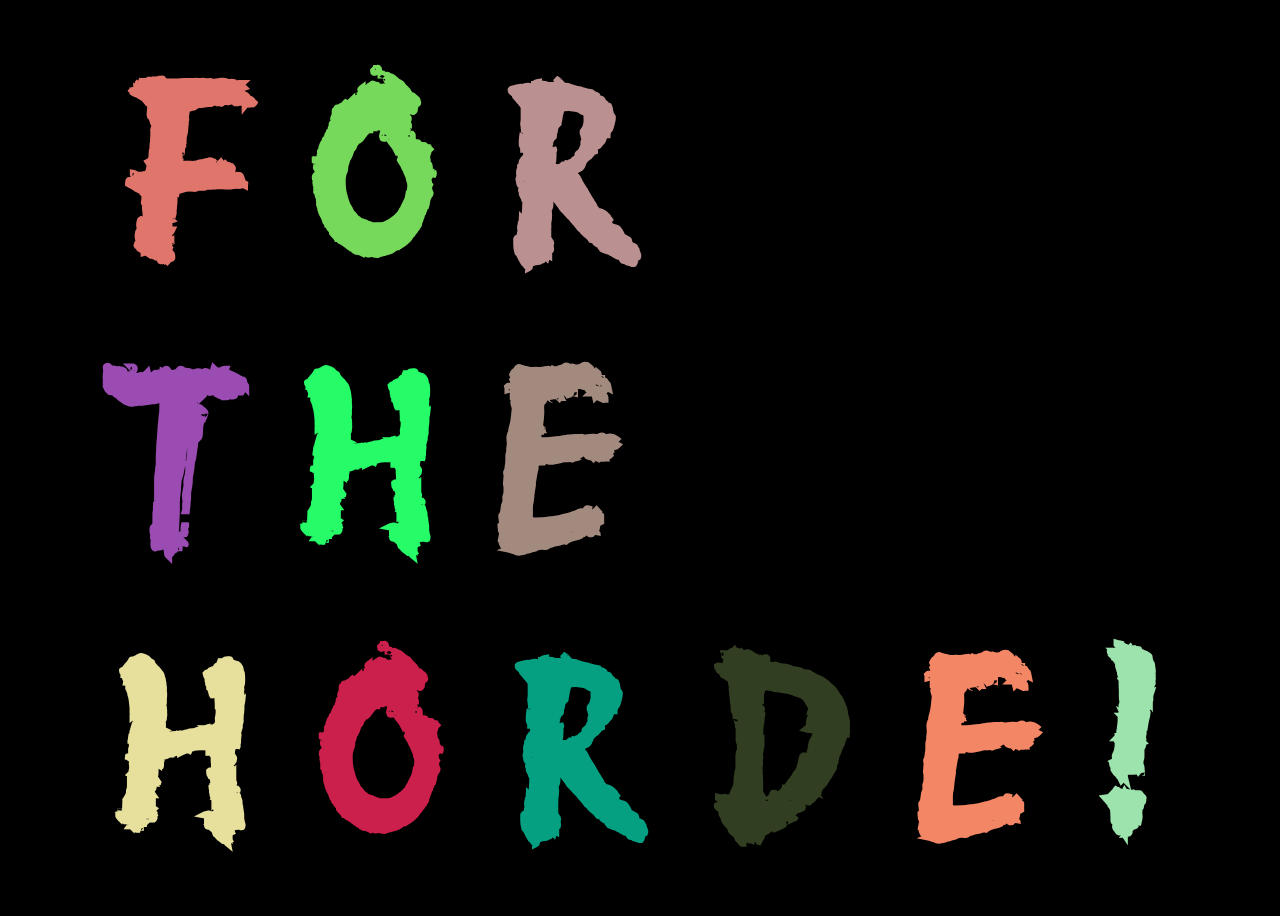
<file: index.html>
<!DOCTYPE html>
<html lang="en">
<head>
    <meta charset="UTF-8">
    <meta name="viewport" content="width=device-width, initial-scale=1.0">
    <title>Random color</title>
    <link rel="stylesheet" href="random colors css.css">
    <link href="https://fonts.googleapis.com/css2?family=Protest+Revolution&display=swap" rel="stylesheet">
</head>
<body>
    <h1>
        <span class="letter">F</span>
        <span class="letter">O</span>
        <span class="letter">R</span>
        <br>
        <span class="letter">T</span>
        <span class="letter">H</span>
        <span class="letter">E</span> 
        <br>
        <span class="letter">H</span>
        <span class="letter">O</span>
        <span class="letter">R</span>
        <span class="letter">D</span>
        <span class="letter">E</span>
        <span class="letter">!</span>
    </h1>
    <script src = "RANDOM COLOR.JS"></script>
</body>
</html>
</file>
<file: random colors css.css>
h1 {
    font-size: 15rem;
    font-family: protest revolution;
}
.letter {
    transition: color 1000ms;
}
body {
    display: flex;
    justify-content: center;
    align-items: center;
    height: 100vh;
    background-color: black;
}
</file>
